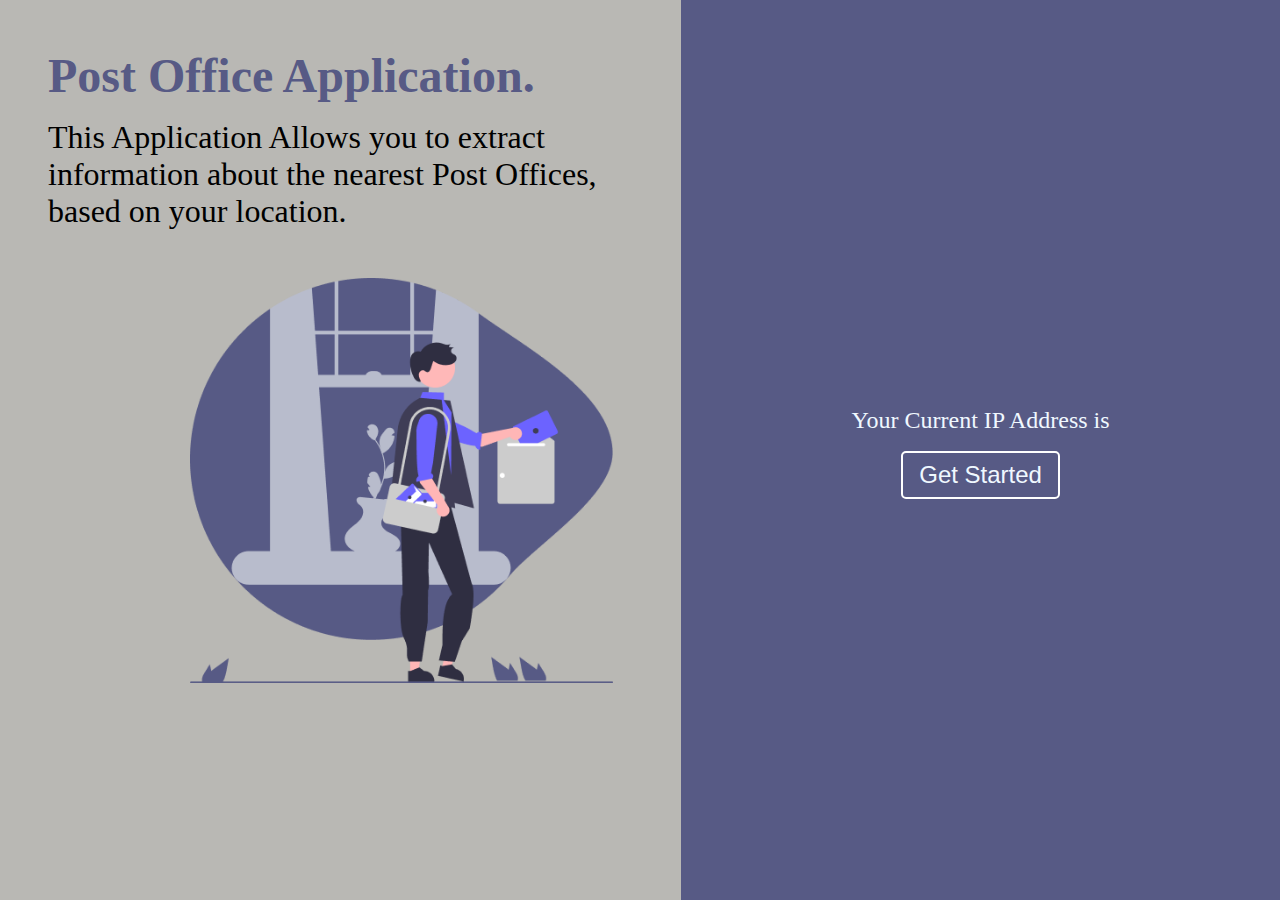
<file: index.html>
<!DOCTYPE html>
<html lang="en">
  <head>
    <meta charset="utf-8" />
    <title>Post Office Application</title>
    <link rel="stylesheet" href="./styles.css" />
    <script defer src="./script.js"></script>
  </head>
  <body>
    <div class="container">
      <div class="left-container">
        <div class="landing-heading">
          <h2>Post Office Application.</h2>
          <p>
            This Application Allows you to extract information about the nearest
            Post Offices, based on your location.
          </p>
        </div>
        <img src="landingPageImg.png" alt="post-office" />
      </div>
      <div class="right-container">
        <p>Your Current IP Address is <span id="ip"></span></p>

        <button id="start">Get Started</button>
      </div>
    </div>
    <script src="https://ajax.googleapis.com/ajax/libs/jquery/3.2.1/jquery.min.js"></script>
  </body>
</html>
</file>
<file: styles.css>
* {
  margin: 0;
  padding: 0;
  box-sizing: border-box;
}
.container {
  display: flex;
  background-color: #b9b8b4;
  height: 100vh;
}
.left-container img {
  width: auto;
  height: 45vh;
  padding-left: 190px;
}
.landing-heading {
  padding: 3rem;
}
.landing-heading h2 {
  font-size: 3rem;
  font-weight: 700;
  margin-bottom: 1rem;
  color: #575a85;
}
.landing-heading p {
  font-size: 2rem;
  font-weight: 500;
  width: 95%;
  color: black;
}
.right-container {
  display: flex;
  flex-direction: column;
  justify-content: center;
  align-items: center;
  width: 100%;
  color: aliceblue;
  background-color: #575a85;
}
.right-container p {
  font-size: 1.5rem;
  font-weight: 200;
  margin-bottom: 1rem;
}
.right-container span {
  font-size: 1.8rem;
  font-weight: 700;
  margin-bottom: 1rem;
}
.right-container button {
  padding: 0.5rem 1rem;
  border: 2px solid white;
  border-radius: 5px;
  background-color: #575a85;
  color: aliceblue;
  font-size: 1.5rem;
  font-weight: 500;
  cursor: pointer;
}
</file>
